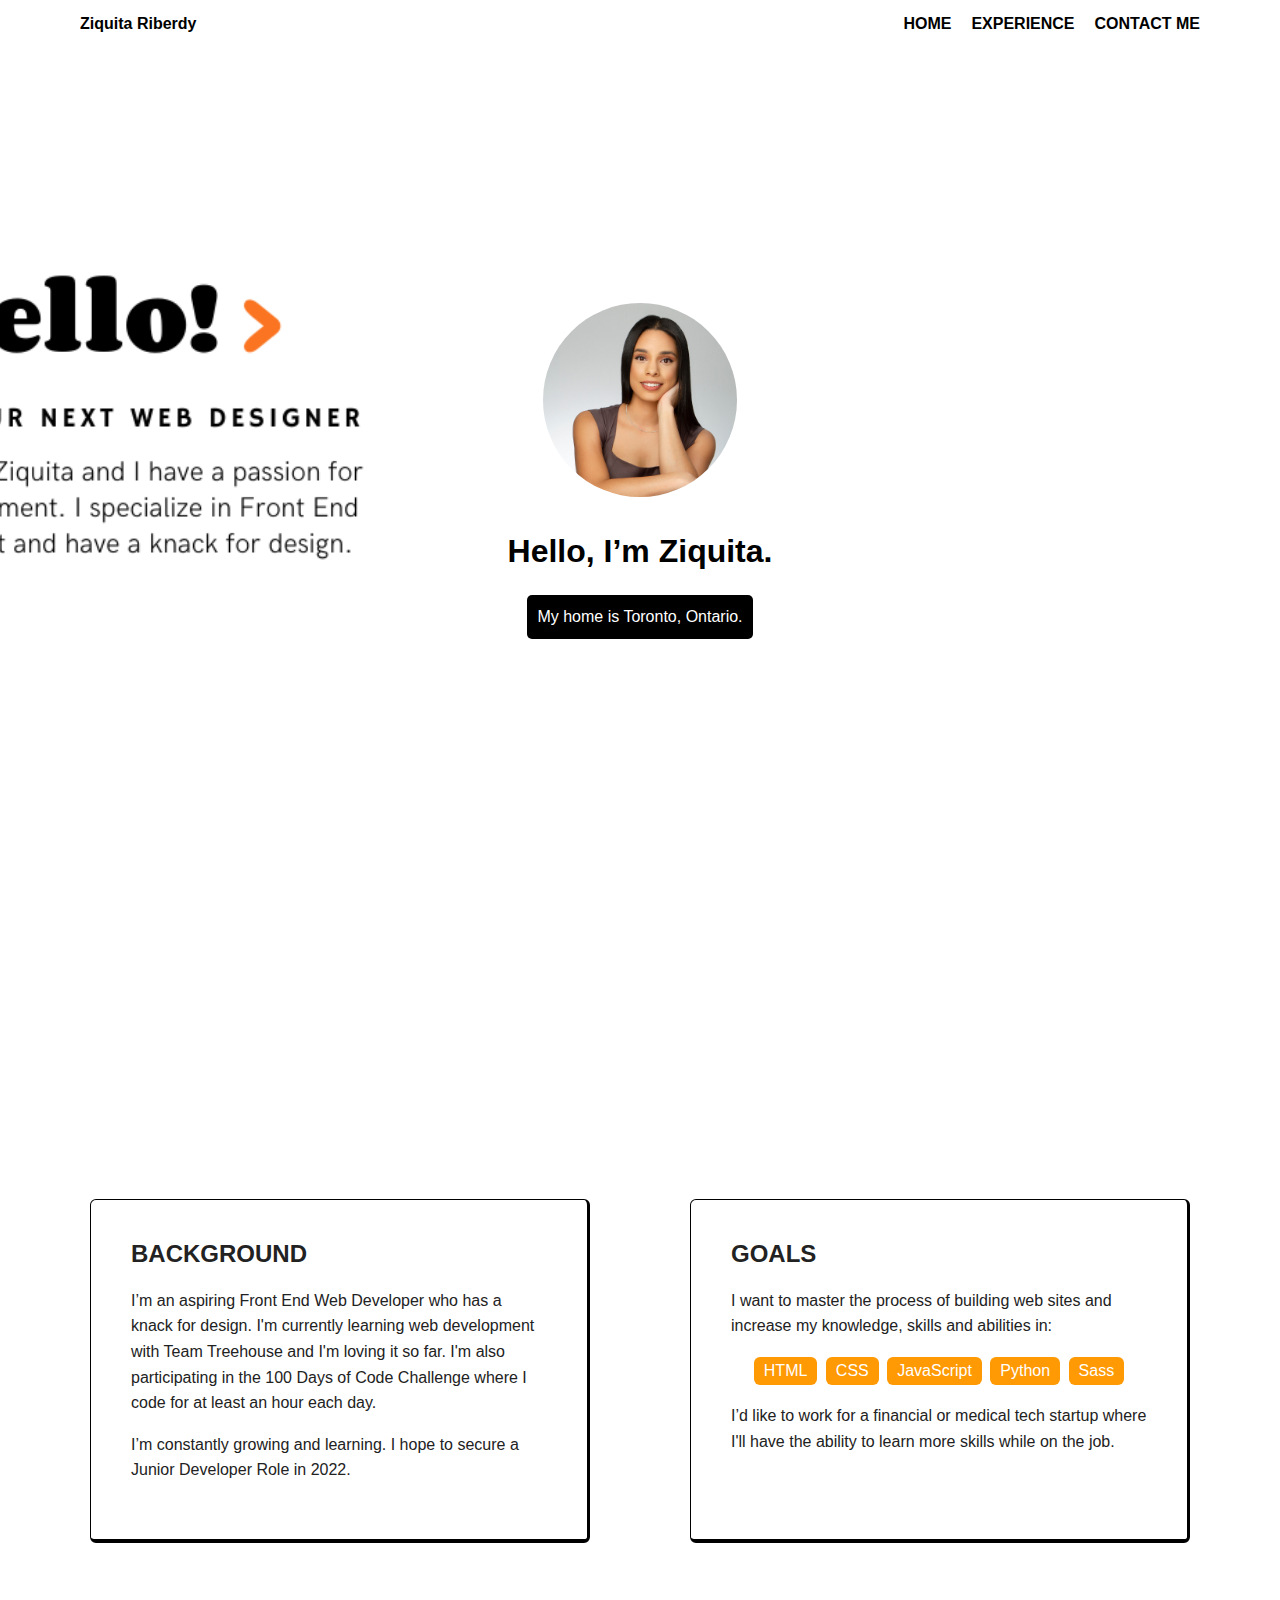
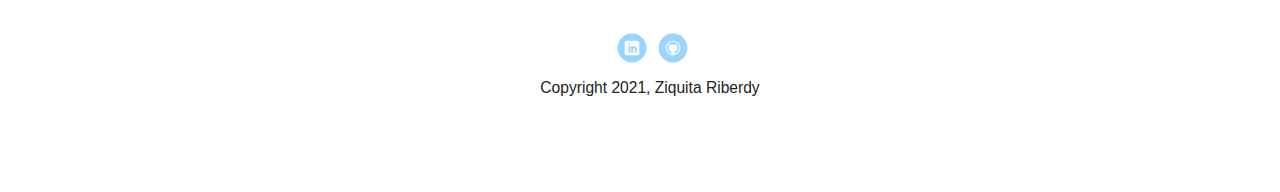
<file: portfolio_update_v1/index.html>
<!doctype html>
<html lang="en">
<head>
  <meta charset="utf-8">
  <title>Ziquita Riberdy's Profile</title>
  <meta name="viewport" content="width=device-width, initial-scale=1.0">
  <link rel="stylesheet" href="styles.css">
  <link href="https://fonts.googleapis.com/css?family=Muli%7CRoboto:400,300,500,700,900" rel="stylesheet"></head>
  <body>

    <div class="main-nav">
        <ul class="nav">
          <li class="name">Ziquita Riberdy</li>
          <li><a href="index.html">HOME</a></li>
          <li><a href="experience.html">EXPERIENCE</a></li>
          <li><a href="contact-me.html">CONTACT ME</a></li>
        </ul>
    </div>

    <header>
      <img src="images/headshot.png" alt="Image of Ziquita Riberdy" class="profile-image">
      <h1 class="tag name">Hello, I’m Ziquita.</h1>
      <p class="tag location">My home is Toronto, Ontario.</p>
    </header>

    <main class="flex">
      <div class="card">
        <h2>BACKGROUND</h2>
        <p>I’m an aspiring Front End Web Developer who has a knack for design. I'm currently learning web development with Team Treehouse and I'm loving it so far. I'm also participating in the 100 Days of Code Challenge where I code for at least an hour each day.</p>
        <p>I’m constantly growing and learning. I hope to secure a Junior Developer Role in 2022.</p>
      </div> 

      <div class="card">
        <h2>GOALS</h2>
        <p>I want to master the process of building web sites and increase my knowledge, skills and abilities in:</p>
        <ul class="skills">
          <li>HTML</li>
          <li>CSS</li>
          <li>JavaScript</li>
          <li>Python</li>
          <li>Sass</li>
        </ul>
        <p>I’d like to work for a financial or medical tech startup where I'll have the ability to learn more skills while on the job.</p>
      </div> 

    </main>
    <footer>
      <ul>
        <li><a href="https://ca.linkedin.com/in/ziquita-riberdy-175004121" class="social linkedin">LinkedIn</a></li>
        <li><a href="https://github.com/ZiquitaRiberdy" class="social github">Github</a></li>
      </ul>
      <p class="copyright">Copyright 2021, Ziquita Riberdy</p>
    </footer>
  </body>
  </html>
</file>
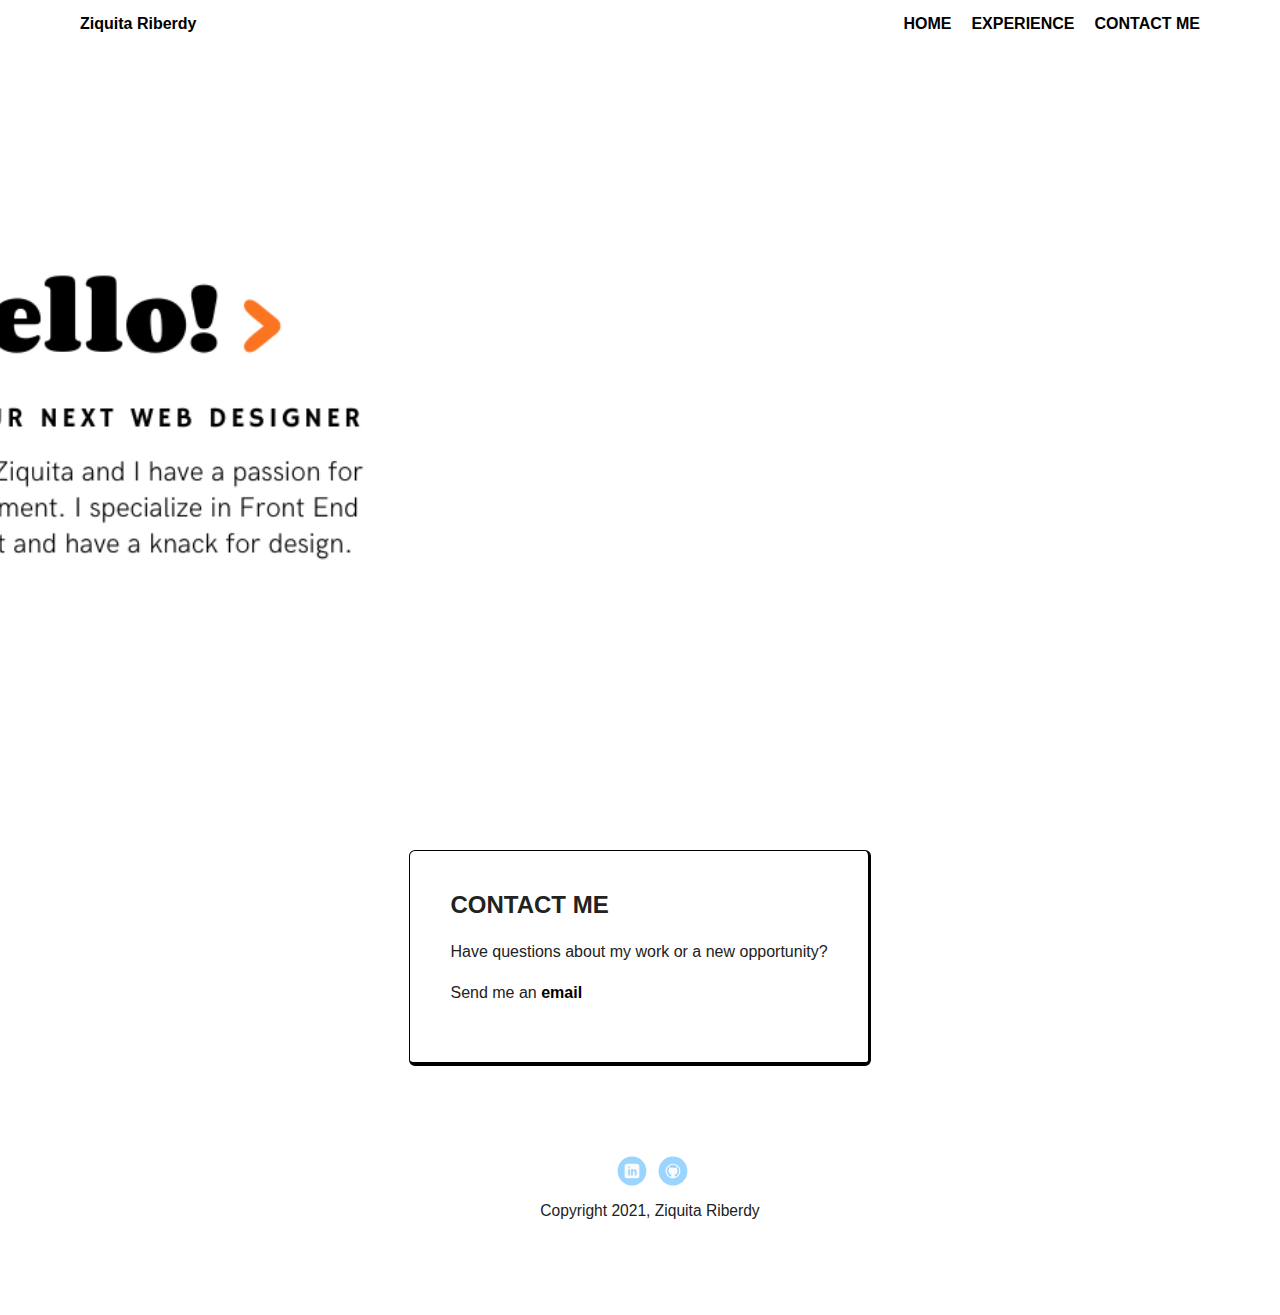
<file: portfolio_update_v1/contact-me.html>
<!doctype html>
<html lang="en">
<head>
  <meta charset="utf-8">
  <title>Ziquita Riberdy's Profile</title>
  <meta name="viewport" content="width=device-width, initial-scale=1.0">
  <link rel="stylesheet" href="styles.css">
  <link href="https://fonts.googleapis.com/css?family=Muli%7CRoboto:400,300,500,700,900" rel="stylesheet"></head>
  <body>

    <div class="main-nav">
        <ul class="nav">
          <li class="name">Ziquita Riberdy</li>
          <li><a href="index.html">HOME</a></li>
          <li><a href="experience.html">EXPERIENCE</a></li>
          <li><a href="contact-me.html">CONTACT ME</a></li>
        </ul>
    </div>

    <header>
    
    </header>

    <main class="flex">
      <div class="card">
        <h2>CONTACT ME</h2>
    <p>Have questions about my work or a new opportunity?</p>
    <p>Send me an <a href="mailto:riberdyziquita@gmail.com"><strong>email</strong></a></p>
      </div> 


    </main>
    <footer>
      <ul>
        <li><a href="https://ca.linkedin.com/in/ziquita-riberdy-175004121" class="social linkedin">LinkedIn</a></li>
        <li><a href="https://github.com/ZiquitaRiberdy" class="social github">Github</a></li>
      </ul>
      <p class="copyright">Copyright 2021, Ziquita Riberdy</p>
    </footer>
  </body>
  </html>
</file>
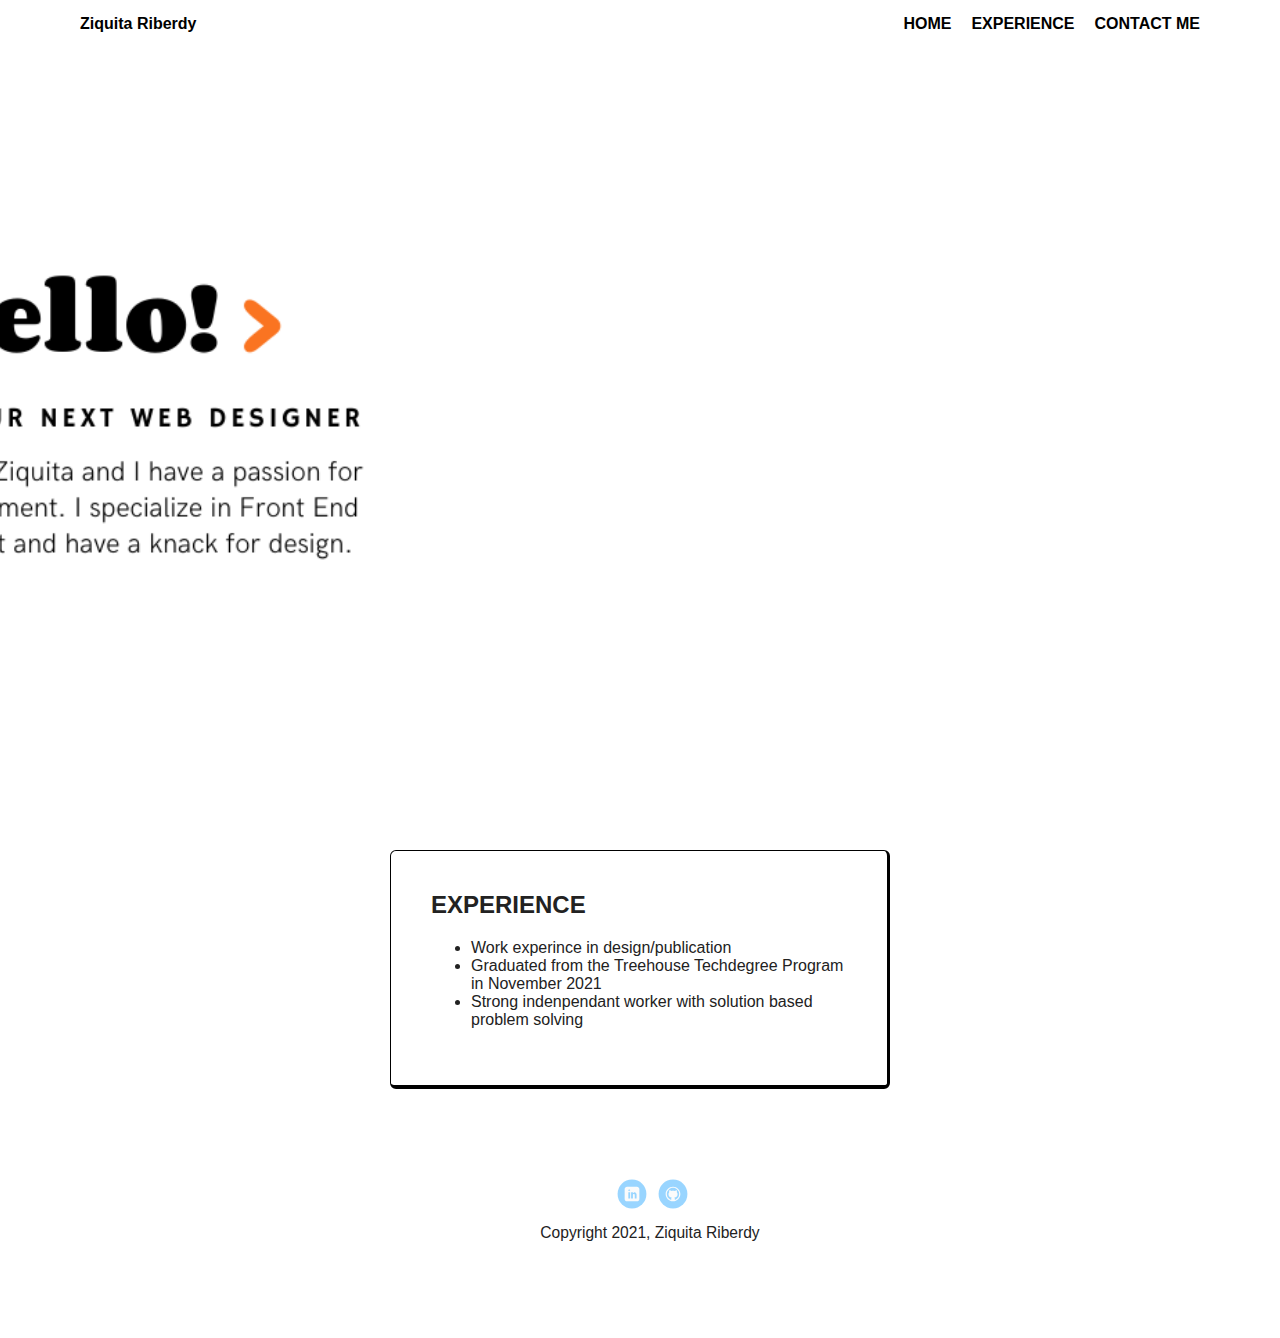
<file: portfolio_update_v1/experience.html>
<!doctype html>
<html lang="en">
<head>
  <meta charset="utf-8">
  <title>Ziquita Riberdy's Profile</title>
  <meta name="viewport" content="width=device-width, initial-scale=1.0">
  <link rel="stylesheet" href="styles.css">
  <link href="https://fonts.googleapis.com/css?family=Muli%7CRoboto:400,300,500,700,900" rel="stylesheet"></head>
  <body>

    <div class="main-nav">
      <ul class="nav">
        <li class="name">Ziquita Riberdy</li>
        <li><a href="index.html">HOME</a></li>
        <li><a href="experience.html">EXPERIENCE</a></li>
        <li><a href="contact-me.html">CONTACT ME</a></li>
      </ul>
  </div>

    <header>
    
    </header>

    <main class="flex">
      <div class="card">
        <h2>EXPERIENCE</h2>
      <ul>
        <li>Work experince in design/publication<br></li>
        <li>Graduated from the Treehouse Techdegree Program in November 2021<br></li>
        <li>Strong indenpendant worker with solution based problem solving</li>
      </ul>
      </div> 


    </main>
    <footer>
      <ul>
        <li><a href="https://ca.linkedin.com/in/ziquita-riberdy-175004121" class="social linkedin">LinkedIn</a></li>
        <li><a href="https://github.com/ZiquitaRiberdy" class="social github">Github</a></li>
      </ul>
      <p class="copyright">Copyright 2021, Ziquita Riberdy</p>
    </footer>
  </body>
  </html>
</file>
<file: portfolio_update_v1/styles.css>
/* Global Layout Set-up */
* { 
  box-sizing: border-box;
}
  
body {
  margin: 0;
  padding: 0;
  text-align: center;
  font-family: 'Grotesk', sans-serif;
  color: #222;
  background: white;
}
/* Link Styles */

a {
  text-decoration: none;
  color: rgb(0, 0, 0);
}
a:hover {
  color: #6633ff;
}

/* Section Styles */

.main-nav {
  width: 100%;
  background: white;
  min-height: 30px;
  padding: 10px;
  position: fixed;
  text-align: center;
}
.nav {
  display: flex;
  justify-content: space-around;
  font-weight: 700;
  list-style-type: none;
  margin: 0 auto;
  padding: 0;
}

.nav .name {
    display: block;
    margin-right: auto;
    color: black;
}
.nav li {
  padding: 5px 10px 10px 10px;
}
.nav a {
  transition: all .5s;
}
.nav a:hover {
  color: orange
}

header {
  text-align: center;
  background: url('images/background-image.png') no-repeat center center;
  background-size: cover;
  background-attachment: fixed;
  padding-top: 300px;
  padding-bottom: 500px;
}
header {
  line-height: 1.5;
}
header .profile-image {
  margin-top: 0px;
  width: 200px;
  height: 200px;
  border-radius: 50%;
  border: 3px solid white;
  transition: all .5s;
}
header .profile-image:hover {
  transform: scale(1.2) rotate(5deg);
}
.tag {
  background-color: #ffffff;
  color: black;
  padding: 10px;
  border-radius: 5px;
  display: table;
  margin: 10px auto;
} 
.location {
  background-color: rgb(0, 0, 0);
  color: white;
}
.card {
  margin: 30px;
  padding: 20px 40px 40px;
  max-width: 500px;
  text-align: left;
  background: #fff;
  border-bottom: 4.5px solid black;
  border-radius: 6px;
  border-right: 3px solid black;
  border-top: 1px solid black;
  border-left: .4px solid black;
  transition: all .5s;
}
.card:hover {
  border-color:white;
  background-color: black;
  color: white;
}

ul.skills {
  padding: 0;
  text-align: center;
}

.skills li {
  border-radius: 6px;
  display: inline-block;
  background: #ff9904;
  color: white;
  padding: 5px 10px;
  margin: 2px;
}

.skills li:nth-child(odd) {
  background: #ff9904;
}

footer {
  width: 100%;
  min-height: 30px;
  padding: 20px 0 40px 20px;
}

footer .copyright {
  top: -8px;
  font-size: .75em;
}

footer ul {
  list-style-type: none;
  margin: 0;
  padding: 0;
}

footer ul li {
  display: inline-block;
}

a.social {
  display: inline-block;
  text-indent: -9999px;
  margin-left: 5px;
  width: 30px;
  height: 30px;
  background-size: 30px 30px;
  opacity: .4;
  transition: all .5s;
}
a.twitter {
  background-image: url(images/twitter.svg);
}
a.linkedin {
  background-image: url(images/linkedin.svg);
}
a.github {
  background-image: url(images/github.svg);
}
a.social:hover {
  opacity: 1;
}
.clearfix {
  clear: both;
}

/* Styles for larger screens */
@media screen and (min-width: 720px) {
  
  .flex {
      display: -ms-flexbox;      /* TWEENER - IE 10 */
      display: flex; 
      max-width: 1200px;
      -ms-flex-pack: distribute;
      justify-content: space-around;
      margin: 0 auto;
  }

  header {
    min-height: 470px;
  }

  .nav {
    max-width: 1200px;
    padding: 0 30px;
  }


  main {
    padding-top: 20px;
  }

  main p {
    line-height: 1.6em;
  }

  footer {
    font-size: 1.3em;
    max-width: 1200px;
    margin: 40px auto;
  }

}
</file>
